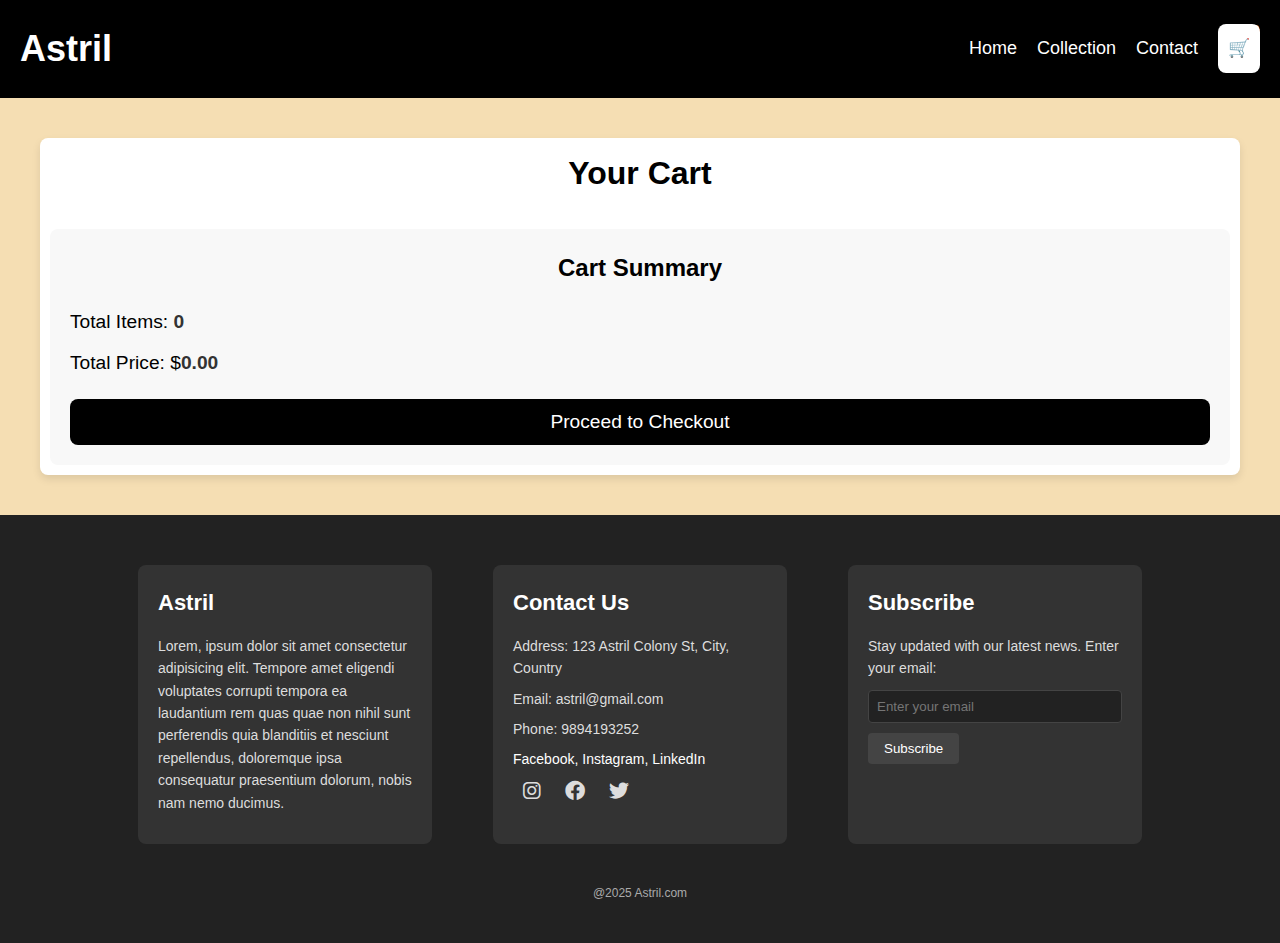
<file: cart.html>
<!DOCTYPE html>
<html lang="en">

<head>
    <meta charset="UTF-8">
    <meta name="viewport" content="width=device-width, initial-scale=1.0">
    <title>Cart - Astril</title>
    <link rel="stylesheet" href="styles.css">
    <link rel="stylesheet" href="https://cdnjs.cloudflare.com/ajax/libs/font-awesome/6.0.0-beta3/css/all.min.css">
</head>

<body>

  <nav class="navbar">

    <h1 >Astril</h1>

    <div class="navbar-links">
        <p class="navbar-link"><a href="index.html">Home</a></p>
        <p class="navbar-link"><a href="collection.html">Collection</a></p>
        <p class="navbar-link"><a href="contact.html">Contact</a></p>
        <!-- <p class="navbar-link"><a href="cart.html">Cart</a></p> -->

        <div class="cart-container">
            <div class="navbar-link">
            <div class="cart-icon-count">
                <a href="cart.html">🛒</a>
                
                <span class="cart-count" id="cart-count">0</span>
            </div>
        </div>
        </div>

    </div>

    <div class="navbar-menu-toggle" onclick="showNavbar()">

     <i class="fa-solid fa-sliders"></i>

    </div>

</nav>
    

    <div class="side-navbar">
    <p style="text-align: right" onclick="closeNavbar()">
        <i class="fa-solid fa-xmark"></i>
    </p>
    <div class="side-navbar-links">
        <p class="side-navbar-link"><a href="index.html">Home</a></p>
        <p class="side-navbar-link"><a href="collection.html">Collection</a></p>
        <p class="side-navbar-link"><a href="contact.html">Contact</a></p>

        <!-- Additional Links or Content for Side Navbar -->
        <div class="side-navbar-extra">
            <h3>Categories</h3>
            <ul>
                <li><a href="#">Shirts</a></li>
                <li><a href="#">Pants</a></li>
                <li><a href="#">Shoes</a></li>
            </ul>

            <!-- Social Media Links -->
            <h3>Follow Us</h3>
            <div class="social-links">
                <a href="https://facebook.com" target="_blank">Facebook</a>
                <a href="https://instagram.com" target="_blank">Instagram</a>
                <a href="https://linkedin.com" target="_blank">LinkedIn</a>
                <p class="side-navbar-link"><a href="cart.html">Cart</a></p>
            </div>
        </div>
    </div>
</div>

    <!-- Cart Section -->
    <section class="cart-section">
        <div class="cart-container">
            <h1>Your Cart</h1>

            <!-- Cart Items -->
            <div id="cart-items" class="cart-items">
                <!-- Cart items will be dynamically loaded here -->
            </div>

            <!-- Cart Summary -->
            <div class="cart-summary">
                <h2>Cart Summary</h2>
                <p>Total Items: <span id="total-items">0</span></p>
                <p>Total Price: $<span id="total-price">0.00</span></p>
                <button class="checkout-button" onclick="checkout()">Proceed to Checkout</button>
            </div>
        </div>
    </section>

    <div class="footer">
        <div class="footer-container">
      
          <!-- Footer Box 1 (About Us & Contact) -->
          <div class="footer-box-1">
            <h2 class="headingtext">Astril</h2>
            <p>Lorem, ipsum dolor sit amet consectetur adipisicing elit. Tempore amet eligendi voluptates corrupti tempora ea laudantium rem quas quae non nihil sunt perferendis quia blanditiis et nesciunt repellendus, doloremque ipsa consequatur praesentium dolorum, nobis nam nemo ducimus.</p>
      
           
      
            <div class="footer-section-social">
              
      
              
            </div>
          </div>
      
          <!-- Separator -->
          <div class="separator"></div>
      
          <!-- Footer Box 2 (Additional Section) -->
          <div class="footer-box-2">
            

            <div class="footer-section-contact">
                <h3>Contact Us</h3>
                <p>Address: 123 Astril Colony St, City, Country</p>
                <p>Email: astril@gmail.com</p>
                <p>Phone: 9894193252</p>
              </div>
              <div class="social-links">
                <a href="https://facebook.com" target="_blank">Facebook</a>,
                <a href="https://instagram.com" target="_blank">Instagram</a>,
                <a href="https://linkedin.com" target="_blank">LinkedIn</a>
              </div>

              <div class="footer-icon-container">
                <i class="fa-brands fa-instagram"></i>
                <i class="fa-brands fa-facebook"></i>
                <i class="fa-brands fa-twitter"></i>
              </div>
              
          </div>
      
          <!-- Separator -->
          <div class="separator"></div>
      
          <!-- Footer Box 3 (Newsletter or Other Section) -->
          <div style="justify-content: center;" class="footer-box-3">
            <h3>Subscribe</h3>
            <p>Stay updated with our latest news. Enter your email:</p>
            <input type="email" placeholder="Enter your email" class="email-input">
            <button class="subscribe-btn">Subscribe</button>
          </div>
        </div>
        <p class="footer-bottom-text">@2025 Astril.com</p>
      </div>

    <script src="cart.js"></script>
    <script src="script.js"></script>

</body>

</html>
</file>
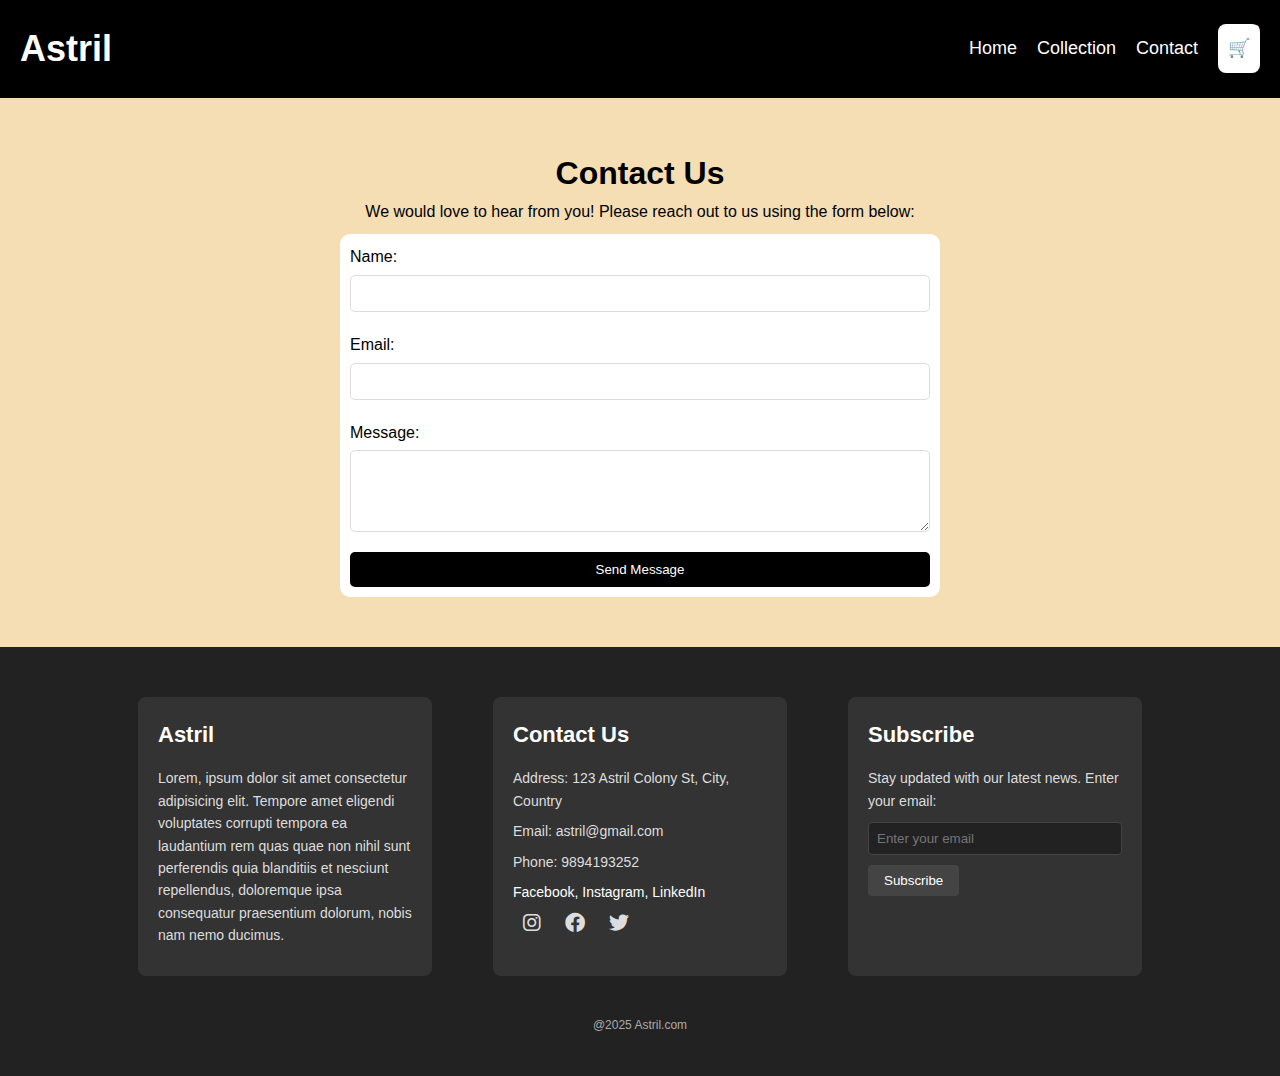
<file: contact.html>
<!DOCTYPE html>
<html lang="en">
<head>
    <meta charset="UTF-8">
    <meta name="viewport" content="width=device-width, initial-scale=1.0">
    <title>Astril - Contact</title>
    <link rel="stylesheet" href="styles.css">
    <link rel="stylesheet" href="https://cdnjs.cloudflare.com/ajax/libs/font-awesome/6.0.0-beta3/css/all.min.css">
</head>
<body>

    <!-- Navbar -->
    <nav class="navbar">

        <h1 >Astril</h1>

        <div class="navbar-links">
            <p class="navbar-link"><a href="index.html">Home</a></p>
            <p class="navbar-link"><a href="collection.html">Collection</a></p>
            <p class="navbar-link"><a href="contact.html">Contact</a></p>
            <!-- <p class="navbar-link"><a href="cart.html">Cart</a></p> -->

            <div class="cart-container">
                <div class="navbar-link">
                <div class="cart-icon-count">
                    <a href="cart.html">🛒</a>
                    
                    <span class="cart-count" id="cart-count">0</span>
                </div>
            </div>
            </div>

        </div>

        <div class="navbar-menu-toggle" onclick="showNavbar()">

         <i class="fa-solid fa-sliders"></i>

        </div>

    </nav>


    <!-- Side Navbar -->
    <div class="side-navbar">
        <p style="text-align: right" onclick="closeNavbar()">
            <i class="fa-solid fa-xmark"></i>
        </p>
        <div class="side-navbar-links">
            <p class="side-navbar-link"><a href="index.html">Home</a></p>
            <p class="side-navbar-link"><a href="collection.html">Collection</a></p>
            <p class="side-navbar-link"><a href="contact.html">Contact</a></p>
            <p class="side-navbar-link"><a href="cart.html">Cart</a></p>
    
            <!-- Additional Links or Content for Side Navbar -->
            <div class="side-navbar-extra">
                <h3>Categories</h3>
                <ul>
                    <li><a href="#">Shirts</a></li>
                    <li><a href="#">Pants</a></li>
                    <li><a href="#">Shoes</a></li>
                </ul>
    
                <!-- Social Media Links -->
                <h3>Follow Us</h3>
                <div class="social-links">
                    <a href="https://facebook.com" target="_blank">Facebook</a>
                    <a href="https://instagram.com" target="_blank">Instagram</a>
                    <a href="https://linkedin.com" target="_blank">LinkedIn</a>
                </div>
            </div>
        </div>
    </div>

    <!-- Contact Page Content -->
    <div class="contact-section">
        <h1>Contact Us</h1>
        <p>We would love to hear from you! Please reach out to us using the form below:</p>
        
        <form action="#" method="POST" class="contact-form">
            <div class="input-container">
                <label for="name">Name:</label>
                <input type="text" id="name" name="name" required>
            </div>
            <div class="input-container">
                <label for="email">Email:</label>
                <input type="email" id="email" name="email" required>
            </div>
            <div class="input-container">
                <label for="message">Message:</label>
                <textarea id="message" name="message" rows="4" required></textarea>
            </div>
            <button type="submit" class="submit-button">Send Message</button>
        </form>
    </div>

    <!-- Footer -->
    <div class="footer">
        <div class="footer-container">
      
          <!-- Footer Box 1 (About Us & Contact) -->
          <div class="footer-box-1">
            <h2 class="headingtext">Astril</h2>
            <p>Lorem, ipsum dolor sit amet consectetur adipisicing elit. Tempore amet eligendi voluptates corrupti tempora ea laudantium rem quas quae non nihil sunt perferendis quia blanditiis et nesciunt repellendus, doloremque ipsa consequatur praesentium dolorum, nobis nam nemo ducimus.</p>
      
           
      
            <div class="footer-section-social">
              
      
              
            </div>
          </div>
      
          <!-- Separator -->
          <div class="separator"></div>
      
          <!-- Footer Box 2 (Additional Section) -->
          <div class="footer-box-2">
            

            <div class="footer-section-contact">
                <h3>Contact Us</h3>
                <p>Address: 123 Astril Colony St, City, Country</p>
                <p>Email: astril@gmail.com</p>
                <p>Phone: 9894193252</p>
              </div>
              <div class="social-links">
                <a href="https://facebook.com" target="_blank">Facebook</a>,
                <a href="https://instagram.com" target="_blank">Instagram</a>,
                <a href="https://linkedin.com" target="_blank">LinkedIn</a>
              </div>

              <div class="footer-icon-container">
                <i class="fa-brands fa-instagram"></i>
                <i class="fa-brands fa-facebook"></i>
                <i class="fa-brands fa-twitter"></i>
              </div>
              
          </div>
      
          <!-- Separator -->
          <div class="separator"></div>
      
          <!-- Footer Box 3 (Newsletter or Other Section) -->
          <div style="justify-content: center;" class="footer-box-3">
            <h3>Subscribe</h3>
            <p>Stay updated with our latest news. Enter your email:</p>
            <input type="email" placeholder="Enter your email" class="email-input">
            <button class="subscribe-btn">Subscribe</button>
          </div>
        </div>
        <p class="footer-bottom-text">@2025 Astril.com</p>
      </div>

      
    
    <script src="script.js"></script>
</body>
</html>
</file>
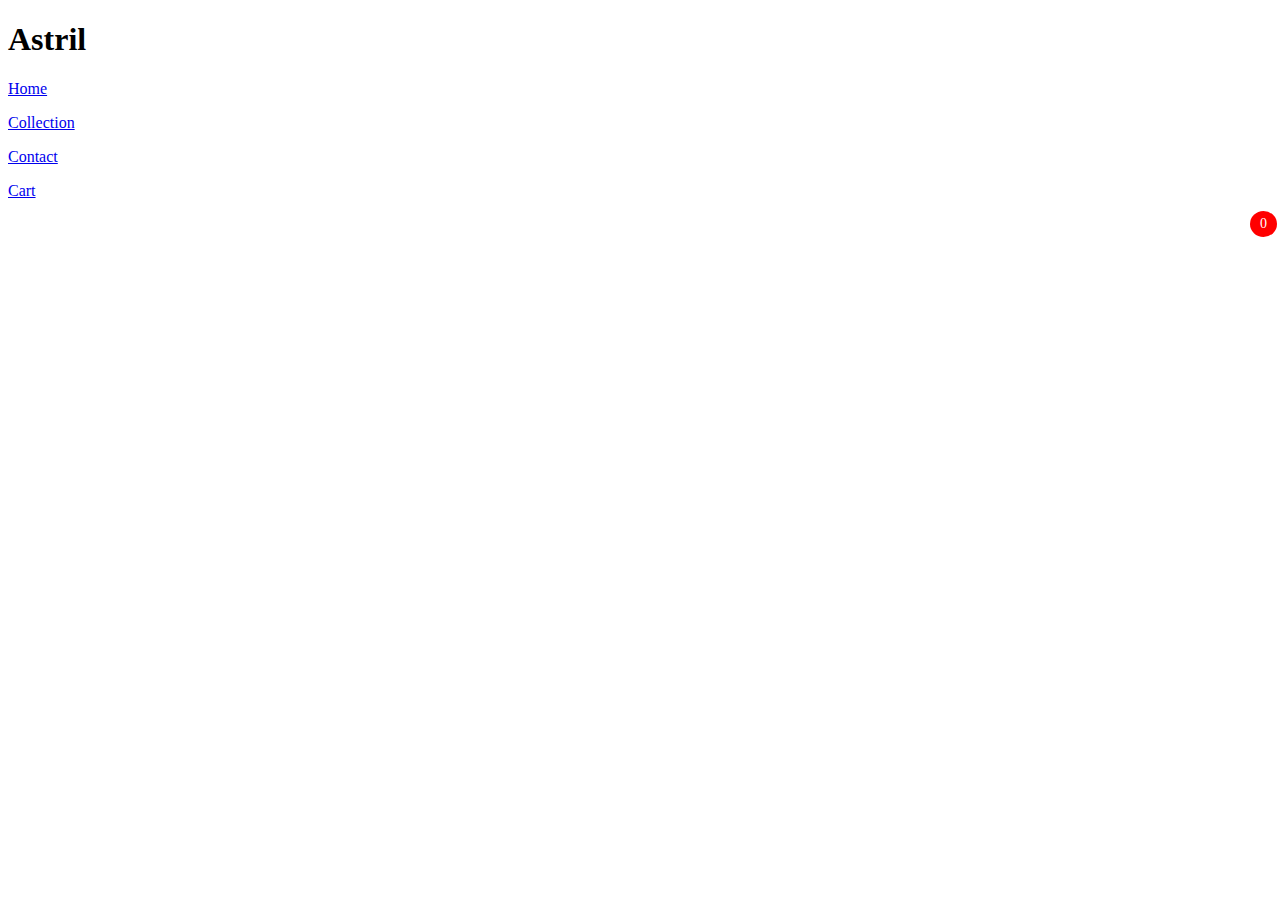
<file: eg.html>
<!DOCTYPE html>
<html lang="en">
<head>
    <meta charset="UTF-8">
    <meta name="viewport" content="width=device-width, initial-scale=1.0">
    <title>Cart Icon with Count</title>
    <link rel="stylesheet" href="">
</head>

<style>
    /* Styling for the cart icon */
.cart-icon {
    position: relative;
}

.cart-icon .cart-count {
    position: absolute;
    top: -5px;
    right: -5px;
    background-color: red;
    color: white;
    border-radius: 50%;
    padding: 5px 10px;
    font-size: 14px;
}


</style>

<body>
    <nav class="navbar">
        <h1>Astril</h1>
        <div class="navbar-links">
            <p class="navbar-link"><a href="index.html">Home</a></p>
            <p class="navbar-link"><a href="collection.html">Collection</a></p>
            <p class="navbar-link"><a href="contact.html">Contact</a></p>
            <p class="navbar-link"><a href="cart.html">Cart</a></p>
        </div>
        <!-- Cart Icon with Item Count -->
        <div class="cart-icon">
            <a href="cart.html">
                <i class="fa fa-shopping-cart"></i>
                <span id="cart-count" class="cart-count">0</span> <!-- Item count will be updated dynamically -->
            </a>
        </div>
        <div class="navbar-menu-toggle" onclick="showNavbar()">
            <i class="fa-solid fa-sliders"></i>
        </div>
    </nav>
    

    <script>
        // Example: Adding item to the cart (existing function, but needs to call updateCartIconCount)
function addToCart(item) {
    // Add item to cart logic
    cart.push(item);

    // Save cart to localStorage
    localStorage.setItem('cart', JSON.stringify(cart));

    // Update the cart icon count
    updateCartIconCount();
}

// Example: Removing item from the cart (existing function, but needs to call updateCartIconCount)
function removeFromCart(index) {
    cart.splice(index, 1);
    localStorage.setItem('cart', JSON.stringify(cart));

    // Update the cart icon count
    updateCartIconCount();
}

// Example: Changing the quantity of an item (existing function, but needs to call updateCartIconCount)
function changeQuantity(index, delta) {
    const item = cart[index];
    item.quantity += delta;

    // Prevent quantity from going below 1
    if (item.quantity <= 0) {
        item.quantity = 1;
    }

    // Save the updated cart to localStorage
    localStorage.setItem('cart', JSON.stringify(cart));

    // Update the cart icon count
    updateCartIconCount();
}

    </script>
        
</body>
</html>
</file>
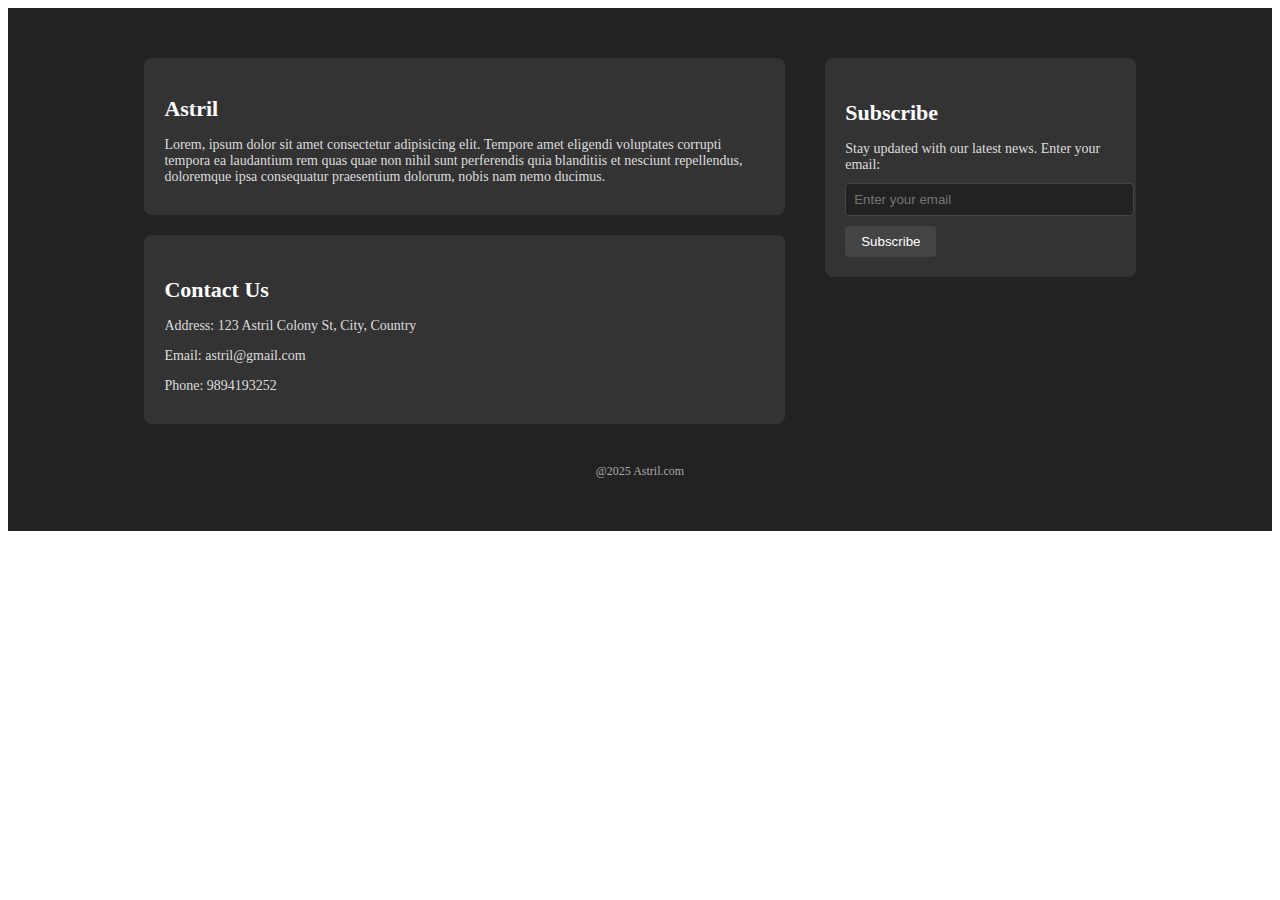
<file: footer.html>
<!DOCTYPE html>
<html lang="en">
<head>
    <meta charset="UTF-8">
    <meta name="viewport" content="width=device-width, initial-scale=1.0">
    <title>Document</title>
    <link rel="stylesheet" href="footer.css">
</head>
<body>
    
    <div class="footer">
        <div class="footer-container">
          
            <!-- Footer Box 1 (Astril + Contact Us) in one column -->
            <div class="footer-left">
                <!-- About Us (Astril) -->
                <div class="footer-box-1">
                    <h2 class="headingtext">Astril</h2>
                    <p>Lorem, ipsum dolor sit amet consectetur adipisicing elit. Tempore amet eligendi voluptates corrupti tempora ea laudantium rem quas quae non nihil sunt perferendis quia blanditiis et nesciunt repellendus, doloremque ipsa consequatur praesentium dolorum, nobis nam nemo ducimus.</p>
                </div>
    
                <!-- Contact Us -->
                <div class="footer-box-1">
                    <h3>Contact Us</h3>
                    <p>Address: 123 Astril Colony St, City, Country</p>
                    <p>Email: astril@gmail.com</p>
                    <p>Phone: 9894193252</p>
                </div>
            </div>
    
            <!-- Footer Box 2 (Subscribe Section) in the second column -->
            <div class="footer-right">
                <div class="footer-box-3">
                    <h3>Subscribe</h3>
                    <p>Stay updated with our latest news. Enter your email:</p>
                    <input type="email" placeholder="Enter your email" class="email-input">
                    <button class="subscribe-btn">Subscribe</button>
                </div>
            </div>
        </div>
        <p class="footer-bottom-text">@2025 Astril.com</p>
    </div>
    
    

</body>
</html>
</file>
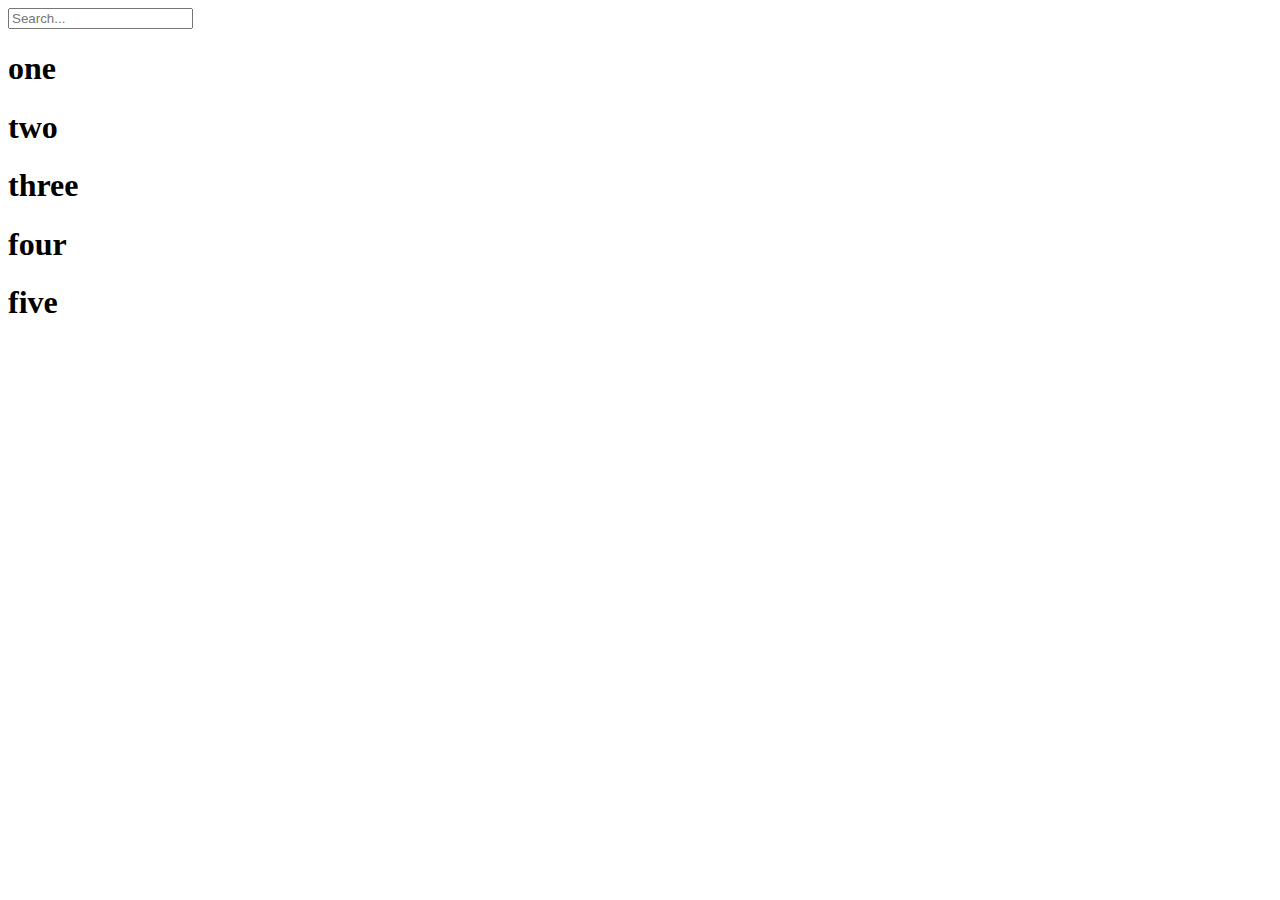
<file: search.html>
<!DOCTYPE html>
<html lang="en">
<head>
    <meta charset="UTF-8">
    <meta name="viewport" content="width=device-width, initial-scale=1.0">
    <title>Search</title>
</head>
<body>
    <input type="text" onkeyup="check(event)" placeholder="Search...">

    <div>
        <h1>one</h1>
        <h1>two</h1>
        <h1>three</h1>
        <h1>four</h1>
        <h1>five</h1>
    </div>

    <script>
        var elements = document.querySelectorAll("h1");

        function check(event) {
            var enteredText = event.target.value.toUpperCase();

            elements.forEach(function(element) {
                if (enteredText === "" || element.textContent.toUpperCase().indexOf(enteredText) >= 0) {
                    element.style.display = "block";  // Show element if it matches or input is empty
                } else {
                    element.style.display = "none";  // Hide element if it doesn't match
                }
            });
        }
    </script>
</body>
</html>
</file>
<file: styles.css>
* {
    padding: 0;
    margin: 0;
    box-sizing: border-box;
    text-decoration: none;
    
}

body {
    font-family: 'Arial', sans-serif;
    line-height: 1.6;

    padding: 0;
    margin: 0;
    box-sizing: border-box;
    text-decoration: none;
  }

/* Navbar */
.navbar {
    display: flex;
    justify-content: space-between;
    padding: 20px;
    margin: 0;
    font-size: 18px;
    background-color: black;
    color: white;
    box-shadow: rgba(0, 0, 0, 0.19) 0px 10px 20px, rgba(0, 0, 0, 0.23) 0px 6px 6px;
}

.navbar-links {
    display: flex;
    justify-content: space-between;
    align-items: center;
    gap: 20px;
    color: #007bff;
    
}
.navbar-links a:hover{
    
   background-color:none;
}

.navbar-link a {
    text-decoration: none;
    color: white;
}

.navbar-links a:hover {
    text-decoration: none;
    
}

.navbar-menu-toggle {
    display: none;
    cursor: pointer;
    font-size: 30px;
}

/* Side Navbar */

/* .side-navbar {
    background-color: wheat;
    width: 40%;
    height: 100%;
    position: fixed;
    top: 0;
    left: -60%;
    padding: 20px;
    color: black;
    display: none;
    transition: left 0.3s ease;
    z-index: 1;
}

.side-navbar-link {
    margin-bottom: 30px;
    color: wheat;
}

.side-navbar-links a {
    text-decoration: none;
    color: black;
} */

/* Side Navbar */
.side-navbar {
    position: fixed;
    top: 0;
    left: -250px; /* Initially off-screen */
    width: 250px;
    height: 100%;
    background-color: black;
    color: white;
    transition: left 0.3s ease-in-out;
    padding: 20px;
    z-index: 1;
}

/* Sidebar Toggle Icon */
.side-navbar i {
    font-size: 30px;
    color: #fff;
    cursor: pointer;
}

/* Side Navbar Links */
.side-navbar-links {
    margin-top: 20px;
}

.side-navbar-link {
    padding: 10px;
    margin-bottom: 10px;
}

.side-navbar-link a {
    color: #fff;
    text-decoration: none;
}

/* Add hover effect on links */
.side-navbar-link:hover a {
    color: wheat; /* Hover color */
}

/* Extra Content (Categories, Social Links) */
.side-navbar-extra {
    margin-top: 30px;
}

.side-navbar-extra h3 {
    color: burlywood;
    font-size: 18px;
    margin-bottom: 10px;
}

.side-navbar-extra ul {
    list-style: none;
    padding: 0;
}

.side-navbar-extra ul li {
    margin-bottom: 10px;
}

.side-navbar-extra ul li a {
    color: #fff;
    text-decoration: none;
}

/* Social Links Styling */
.side-navbar-extra .social-links a {
    display: block;
    color: #fff;
    text-decoration: none;
    margin-bottom: 10px;
}

.side-navbar-extra .social-links a:hover {
    color: #f39c12;
}


/* Contact Section */
.contact-section {
    padding: 50px;
    text-align: center;
    background-color: wheat;
   
    
}

.contact-form {
    display: flex;
    flex-direction: column;
    gap: 20px;
    max-width: 600px;
    padding: 10px;
    margin: 0 auto;
    margin-top: 10px;
    background: white;
    border-radius: 10px;
    
}

.input-container {
    
    display: flex;
    flex-direction: column;
    align-items: flex-start;
}

.input-container label {
    font-size: 16px;
}

.input-container input, .input-container textarea {
    width: 100%;
    padding: 10px;
    margin-top: 5px;
    border-radius: 5px;
    border: 1px solid #ddd;
}

.submit-button {
    padding: 10px;
    background-color: black;
    color: white;
    border: none;
    border-radius: 5px;
    cursor: pointer;
}

.submit-button:hover {
    background-color: #444;
}


.header{
    display: flex;
    justify-content: center;
    gap: 50px;
    padding: 50px;

}

.header-button{

    padding: 20px;
    margin-top: 10px;
    background-color: black;
    color: white;
    cursor: pointer;

}

.service{
    padding: 20px;
    background-color: wheat;
}

.service-container-1{
    display: flex;
    justify-content: space-between;
    align-items: center;
    gap: 10px;

}

.service-container-2{
    display: flex;
    justify-content: space-between;
    align-items: center;
    gap: 10px;

}

.service-container-2 div{
    background-color: whitesmoke;
    border-radius: 5px;
    padding: 10px;

}

.new-arrival{
    display: flex;
    justify-content: space-around;
    flex-wrap: wrap;
    z-index: 0;
}

.new-arrival-container{
    position: relative;
    display: flex;
    border-radius: 10px;

}

.new-arrival button{
    padding: 10px;
    margin-top: 10px;
    position: absolute;
    top: 50%;
    left: 15%;
    border: none;
}

.new-arrival button a{
    background-color:whitesmoke;
    color: black;
    text-decoration: none;
    
    border: none;
   
}

.new-arrival img{
    height: 200px;
    width: 200px;
}

.news{
    display:flex;
    flex-direction: column;
    align-items: center;

    padding-top: 10px;

}

.news input{
    padding: 11px;
    width: 80vw;
    margin-bottom: 10px;
    border: solid black;
    background-color: whitesmoke;

}

.news button{
    margin: 10px;
    color: white;
    background-color: black;
    border-radius: 10px;

}


.footer {
    background-color: #222;
    color: #fff;
    padding: 40px 0;
    font-size: 14px;
    
  }
  
  .footer-container {
    display: flex;
    justify-content: space-between;
    width: 80%;
    margin: 0 auto;
    flex-wrap: wrap;
    
  }
  
  .footer-box-1, .footer-box-2, .footer-box-3 {
    flex: 1;
    padding: 20px;
    margin: 10px;
    border-radius: 8px;
    background-color: #333;
    
  }
  
  .footer-box-1 h2,
  .footer-box-2 h3,
  .footer-box-3 h3 {
    color: #fff;
    margin-bottom: 15px;
    font-size: 22px;
    font-weight: bold;
    justify-items: center;
    
  }
  
  .footer-box-1 p,
  .footer-box-2 p,
  .footer-box-3 p {
    color: #ddd;
    margin-bottom: 10px;
  }
  
  .footer-box-2 ul {
    list-style: none;
  }
  
  .footer-box-2 ul li {
    margin-bottom: 8px;
  }
  
  .footer-box-2 ul li a {
    text-decoration: none;
    color: #aaa;
    transition: color 0.3s ease;
  }
  
  .footer-box-2 ul li a:hover {
    color: #fff;
  }
  
  .footer-box-2 a{
    color: white;
    text-decoration: none;

  }
    
  .footer-section-contact p {
    
    margin: 8px 0;
  }
  
  .footer-section-social a {
    color: #ddd;
    text-decoration: none;
    margin-right: 10px;
  }
  
  .footer-section-social a:hover {
    color: #fff;
  }
  
  .footer-icon-container {
    margin-top: 10px;
  }
  
  .footer-icon-container i {
    font-size: 20px;
    color: #ddd;
    margin: 0 10px;
    transition: color 0.3s ease;
  }
  
  .footer-icon-container i:hover {
    color: #fff;
  }
  
  .separator {
    width: 1px;
    background-color: #444;
    height: 100%;
    margin: 0 20px;
  }
  
  .email-input {
    padding: 8px;
    width: 100%;
    margin-bottom: 10px;
    border: 1px solid #444;
    border-radius: 4px;
    background-color: #222;
    color: #fff;
  }
  
  .subscribe-btn {
    padding: 8px 16px;
    border: none;
    background-color: #444;
    color: #fff;
    border-radius: 4px;
    cursor: pointer;
    transition: background-color 0.3s ease;
  }
  
  .subscribe-btn:hover {
    background-color: #666;
  }
  
  .footer-bottom-text {
    text-align: center;
    margin-top: 30px;
    font-size: 12px;
    color: #aaa;
  }
  
  
  @media (max-width: 768px) {
    .footer-container {
      flex-direction: column;
      text-align: center;
    }
  
    .footer-box-1, .footer-box-2, .footer-box-3 {
      margin: 10px 0;
      flex: none;
    }
  
    .separator {
      display: none;
    }
  }
  
/* .footer{
    
    margin-left: 10px;
    margin-right: 10px;
    padding: 40px;
    background-color: black;
    color: white;
    
    
   
    box-shadow: rgba(0, 0, 0, 0.19) 0px 10px 20px, rgba(0, 0, 0, 0.23) 0px 6px 6px;
}


.footer-section-social{
    padding: 5pxpx;
    margin: 2px;
    justify-items: center;
}

.footer-section-contact{
    padding: 10px;
    margin-top: 5px;
    justify-items: center;
} */

.product-section{
    margin-top: 20px;
}

.product-search{
    width: 80%;
    border: solid black 2px;
    border-radius: 20px;
    display: flex;
    justify-content: space-between;
    align-items:center ;
    padding: 10px;
    margin:auto;
    z-index: 2;
}

.product-search input{
    width: 80%;
    border: none;
    background-color: transparent;
    width: 100%;
}

.product-search input:focuss{
    outline: none;
}

.product{
    padding: 20px;
    display: flex;
    gap: 10px;
    flex-wrap: wrap;
    justify-content: space-around;
    background: wheat;
}

.product-box{
    text-align: center;
    flex-basis: 20%;

}

.products-box img{
    height: 200px;
    width: 250px;
    border-radius: 15px;

}

.products-box {
    
    padding: 10px;
    text-align: center;
    margin: 10px;
    display: inline-block;
    width: auto;
    height: auto;
    border-radius: 10px;
    background: white;
}

.quantity-container {
    display: flex;
    justify-content: center;
    align-items: center;
    margin-top: 10px;
}

.quantity-btn {
    background-color: #f0f0f0;
    border: 1px solid #ccc;
    padding: 5px 10px;
    font-size: 16px;
    cursor: pointer;
    margin: 0 5px;
} 

.add-to-cart-btn {
    background-color: black;
    color: white;
    border: none;
    padding: 10px 20px;
    cursor: pointer;
    margin-top: 10px;
}
.add-to-cart-btn:hover {
    background-color: black;
} 

.search-container {
    display: flex;
    align-items: center;
    justify-content: center;
    margin: 20px 0;
    position: relative;
}

.search-input {
    width: 100%;
    max-width: 90%; /* Adjust max width as necessary */
    padding: 10px 40px 10px 20px; /* Padding to make room for the icon */
    font-size: 16px;
    border: 2px solid #ccc;
    border-radius: 30px;
    outline: none;
    transition: all 0.3s ease;
}

.search-input:focus {
    border-color: black;
}

/* .search-icon {
    position: absolute;
    right: 15px;
    font-size: 20px;
    color: #aaa;
    cursor: pointer;
    transition: all 0.3s ease;
}

.search-icon:hover {
    color: #007bff;
} */


/* Cart Section */
.cart-section {
    padding: 40px 20px;
    background-color: wheat;
}

.cart-container {
    max-width: 1200px;
    margin: 0 auto;
    background-color: white;
    padding: 10px;
    border-radius: 8px;
    /* justify-items: center; */
    box-shadow: 0 4px 8px rgba(0, 0, 0, 0.1);
}

.cart-container h1 {
    text-align: center;
    font-size: 2em;
    margin-bottom: 30px;
}

.cart-items {
    margin-bottom: 30px;
    
}

.cart-item {
    display: flex;
    justify-content: space-between;
    align-items: center;
    padding: 15px;
    border-bottom: 1px solid white;
    margin-bottom: 15px;
}

.cart-item img {
    width: 120px;
    height: 120px;
    object-fit: cover;
    border-radius: 8px;
}

.cart-item-info {
    flex-grow: 1;
    margin-left: 15px;
}

.cart-item-info h3 {
    margin: 0;
    font-size: 1.2em;
}

.cart-item-info p {
    margin: 5px 0;
    color: gray;
}

.cart-item-quantity {
    display: flex;
    align-items: center;
}

.cart-item-quantity button {
    justify-content: center;
    padding: 5px 10px;
    background-color: #333;
    color: white;
    border: none;
    border-radius: 5px;
    cursor: pointer;
}

.cart-item-quantity input {
    justify-content: center;
    width: 40px;
    height: 30px;
    text-align: center;
    margin: 0 10px;
    border: 1px solid black;
    border-radius: 5px;
}

.cart-item-price {
    padding: 10px;
    font-size: 1.2em;
    font-weight: bold;
}

.cart-item-remove button {
    padding: 10px;
    background-color: transparent;
    border: none;
    color: red;
    cursor: pointer;
    font-size: 1.2em;
}

.cart-item-remove button:hover {
    color: red;
}

/* Cart Summary */
.cart-summary {
    background-color: #f8f8f8;
    padding: 20px;
    border-radius: 8px;
    margin-top: 30px;
}

.cart-summary h2 {
    text-align: center;
    margin-bottom: 20px;
}

.cart-summary p {
    font-size: 1.2em;
    margin-bottom: 10px;
}

.cart-summary #total-items,
.cart-summary #total-price {
    font-weight: bold;
    color: #333;
}

.checkout-button {
    display: block;
    width: 100%;
    padding: 12px;
    background-color: black;
    color: white;
    font-size: 1.2em;
    border: none;
    border-radius: 8px;
    cursor: pointer;
    margin-top: 20px;
    text-align: center;
}

.checkout-button:hover {
    background-color: green;
}

/* Mobile responsiveness */
@media (max-width: 768px) {
    .cart-container {
        padding: 10px;
    }

    .cart-item {
        flex-direction: column;
        align-items: flex-start;
    }

    .cart-item-info {
        margin-left: 0;
    }

    .cart-summary {
        margin-top: 20px;
    }
}


/* Cart Icon */
.cart-container {
    position: relative;
}

.cart-icon {
    font-size: 1.5rem;
    color: white;
    padding: 0%;
}

.cart-count {
    position: absolute;
    top: -10px;
    right: -5px;
    /* background-color: ; */
    color: white;
    border-radius: 75%;
    padding: 5px 5px;
    font-size: 1rem;
    font-weight: bold;
}





@media screen  and (max-width:700px){
    .navbar-menu-toggle{
        display: block;
        position: relative;
    }

    .navbar-links{
        display: none;align-items: flex-start;
    }
    .header-image{
        display: none;
    }
    .service-container-1{
        display:none;

    }
    .service-container-2{
        flex-direction: column;

    }

    
}
</file>
<file: footer.css>
.footer {
  background-color: #222;
  color: #fff;
  padding: 40px 0;
  font-size: 14px;
}

.footer-container {
  display: flex;
  justify-content: space-between;
  width: 80%;
  margin: 0 auto;
  flex-wrap: wrap;
}

.footer-left, .footer-right {
  display: flex;
  flex-direction: column; /* Stack the content vertically */
  flex: 1;
}

.footer-left {
  flex: 2; /* Takes up more space */
}

.footer-right {
  flex: 1; /* Takes up less space */
  margin-left: 20px;
}

.footer-box-1, .footer-box-3 {
  padding: 20px;
  margin: 10px;
  border-radius: 8px;
  background-color: #333;
}

.footer-box-1 h2,
.footer-box-1 h3,
.footer-box-3 h3 {
  color: #fff;
  margin-bottom: 15px;
  font-size: 22px;
  font-weight: bold;
}

.footer-box-1 p,
.footer-box-3 p {
  color: #ddd;
  margin-bottom: 10px;
}

.footer-box-2 ul {
  list-style: none;
}

.footer-box-2 ul li {
  margin-bottom: 8px;
}

.footer-box-2 ul li a {
  text-decoration: none;
  color: #aaa;
  transition: color 0.3s ease;
}

.footer-box-2 ul li a:hover {
  color: #fff;
}

.footer-section-contact p {
  margin: 8px 0;
}

.footer-section-social a {
  color: #ddd;
  text-decoration: none;
  margin-right: 10px;
}

.footer-section-social a:hover {
  color: #fff;
}

.footer-icon-container {
  margin-top: 10px;
}

.footer-icon-container i {
  font-size: 20px;
  color: #ddd;
  margin: 0 10px;
  transition: color 0.3s ease;
}

.footer-icon-container i:hover {
  color: #fff;
}

.separator {
  width: 1px;
  background-color: #444;
  height: 100%;
  margin: 0 20px;
}

.email-input {
  padding: 8px;
  width: 100%;
  margin-bottom: 10px;
  border: 1px solid #444;
  border-radius: 4px;
  background-color: #222;
  color: #fff;
}

.subscribe-btn {
  padding: 8px 16px;
  border: none;
  background-color: #444;
  color: #fff;
  border-radius: 4px;
  cursor: pointer;
  transition: background-color 0.3s ease;
}

.subscribe-btn:hover {
  background-color: #666;
}

.footer-bottom-text {
  text-align: center;
  margin-top: 30px;
  font-size: 12px;
  color: #aaa;
}

/* For small screens, ensure everything is stacked vertically */
@media (max-width: 768px) {
  .footer-container {
      flex-direction: column;
      text-align: center;
  }

  .footer-left, .footer-right {
      margin-bottom: 20px; /* Add space between columns */
      margin-left: 0; /* Remove margin from right column on small screens */
      flex: none; /* Allow columns to take up full width */
  }

  .footer-box-1, .footer-box-3 {
      margin: 10px 0; /* Add space between footer boxes */
  }

  .separator {
      display: none; /* Hide separators on mobile */
  }
}
</file>
